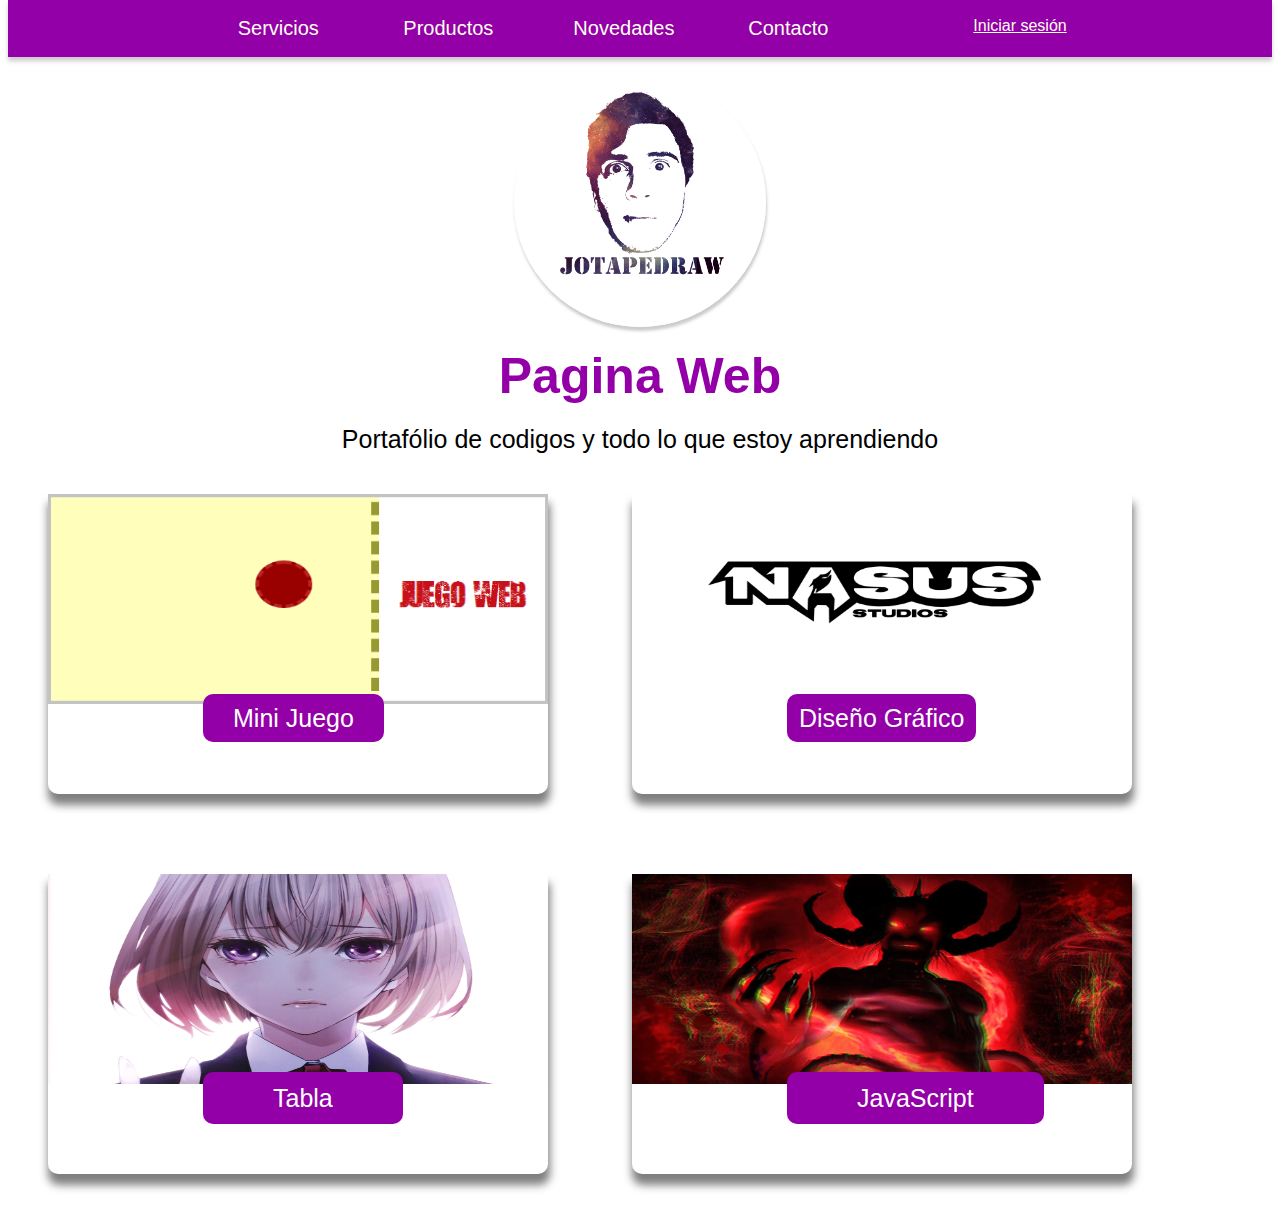
<file: index.html>
<!DOCTYPE html>
<html lang="en">
<head>
    <meta charset="UTF-8">
    <meta name="viewport" content="width=device-width, initial-scale=1.0">
    <meta http-equiv="X-UA-Compatible" content="ie=edge">
    <title>aplicando todo</title>
    <link rel="stylesheet" href="css/table.css">
    <link rel="stylesheet" href="css/diseno.css">
 
    <script src="js/menu.js"></script>
    
</head>
<body>


</div>

<nav>
    
<div class="links">
  <button onclick="activeMenu()" class="nav-link">Servicios </button>
    <div class="menu">
        <button class="nav-link">servio1</button>
        <button class="nav-link">servio2</button>
        <button class="nav-link">servio3</button>
        <button class="nav-link">servio4</button>
    </div>
    
  <button class="nav-link">Productos</button>
  <button class="nav-link">Novedades</button>
 <button class="nav-link">Contacto</button>
</div>
<a href="#" class="text-nav">Iniciar sesión</a>
</nav>



<section class="image"></section>
<h1>Pagina Web</h1>
<p>Portafólio de codigos y todo lo que estoy aprendiendo

</p>

<section>
    <div class="content">
      <img src="img/game.png" class="images" alt="image3">
         <a href="startgame.html" class="buttom buttom2">Mini Juego</a>
    </div>
    <div class="content">
        <img src="img/logo studiog2.png" class="images" alt="image3">
           <a href="#" class="buttom buttom3">Diseño Gráfico</a>
      </div>
  </section>

<section>
<div class="content">
<img src="img/1.jpg" class="images" alt="image2">
<a href="table.html" class="buttom">Tabla</a>
</div>
<div class="content">
        <img src="img/Demon.jpg" class="images" alt="image3">
        <a href="aplicattions.html" class="buttom">JavaScript</a>
</div>
</section>



</body>
</html>
</file>
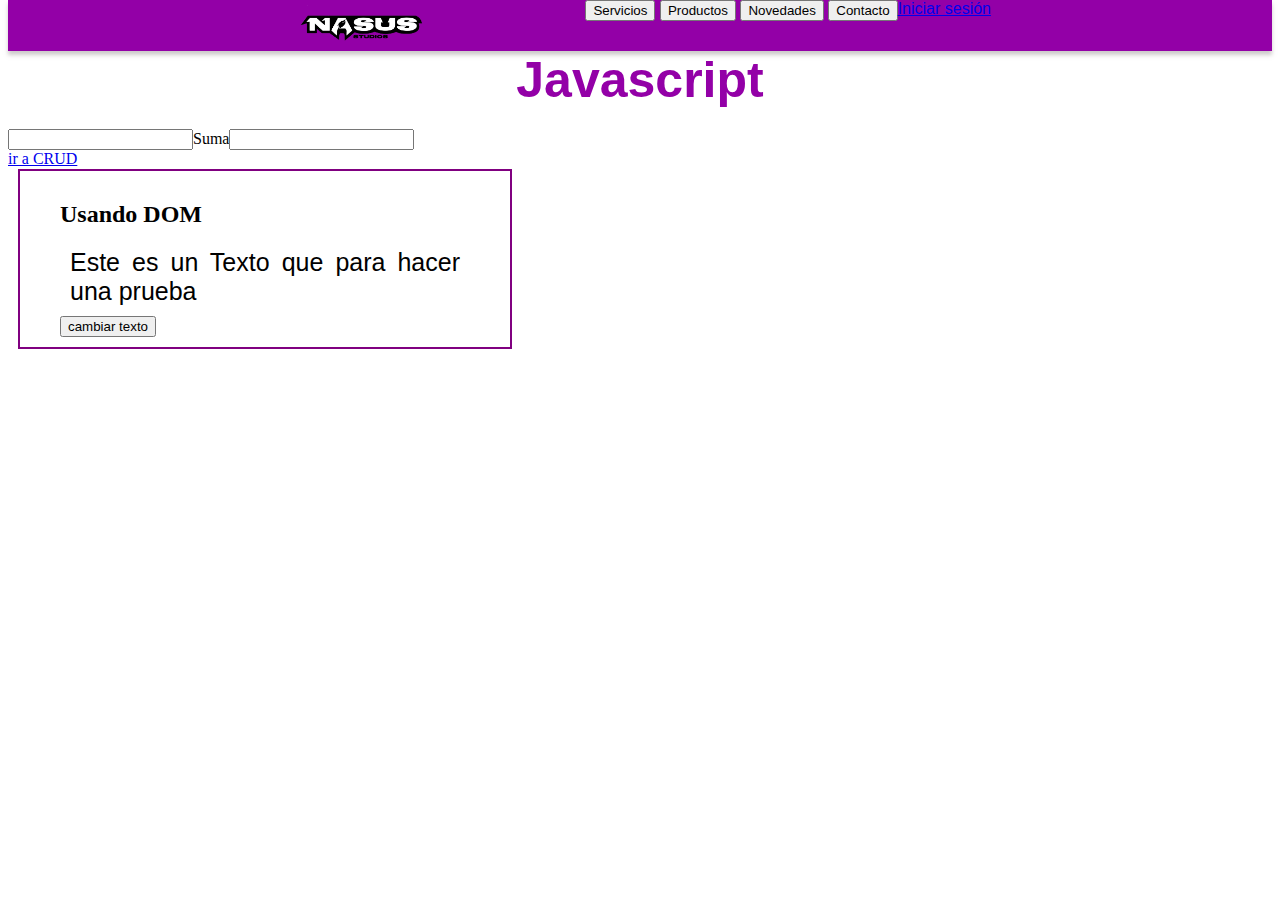
<file: aplicattions.html>
<!DOCTYPE html>
<html lang="en">
<head>
    <meta charset="UTF-8">
    <meta name="viewport" content="width=device-width, initial-scale=1.0">
    <meta http-equiv="X-UA-Compatible" content="ie=edge">
    <title>Lo que aprendo de JS</title>
    <link rel="stylesheet" href="css/table.css">
    <link rel="stylesheet" href="css/diseno.css">
    <link rel="stylesheet" href="css/js.css">
    <script src="js/menu.js"></script>
    
</head>
<body>

<nav>
    <img src="img/logo.png" alt="logo" class="logo">
<div class="enlaces">
  <button onclick="activeMenu()" class="nav-enlace">Servicios </button>
    <div class="menu">
        <button class="nav-enlace">Inicio</button>
        <button class="nav-enlace">servio2</button>
        <button class="nav-enlace">servio3</button>
        <button class="nav-enlace">servio4</button>
    </div>
    
  <button class="nav-enlace">Productos</button>
  <button class="nav-enlace">Novedades</button>
 <button class="nav-enlace">Contacto</button>
</div>
<a href="#" class="texto-nav">Iniciar sesión</a>
</nav>
    
<body>
<h1>Javascript</h1>
    <section class="bloque">
        <h2>Usando DOM</h2>

    <p id="parrafo">Este es un Texto que para hacer una prueba</p>
    <button id="button" class="button">cambiar texto</button>

    </section> 
    <script>
    var p = document.getElementById("parrafo");

    var button = document.getElementById("button");

    button.onclick = function (){
       parrafo.innerHTML = "Texto a sido cambiado"; 

    }
    </script>
 
    <section>
        <input type="text">Suma<input/>
    </section>

<div class="ubication button">
    <a href="crud.html" class="button">ir a CRUD</a>
</div>
   
    
</body>
</html>
</file>
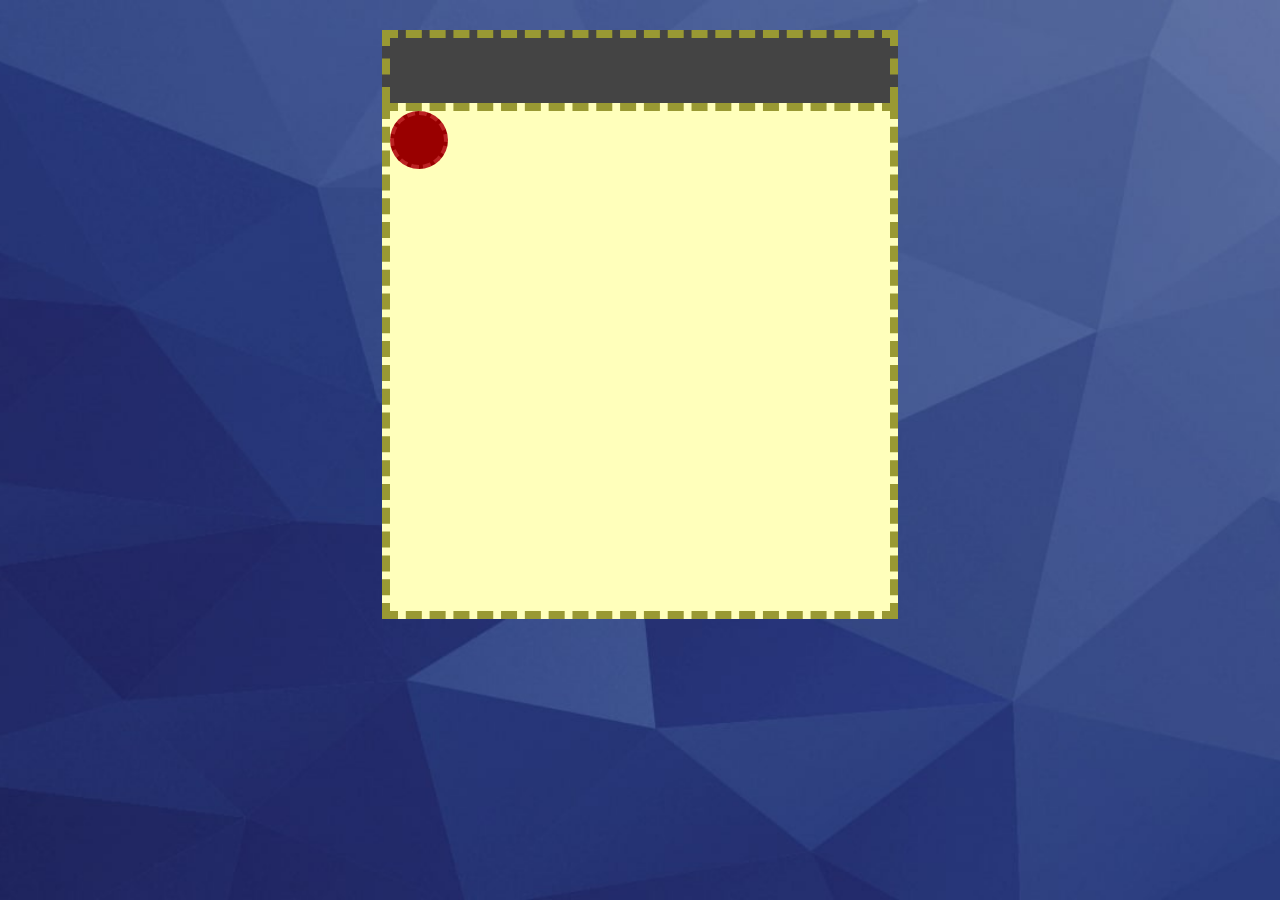
<file: game.html>
<!DOCTYPE html>
<html lang="en">
<head>
	<meta charset="UTF-8">
	<meta name="viewport" content="width=device-width, initial-scale=1.0">
	<meta http-equiv="X-UA-Compatible" content="ie=edge">
	<title>Juego</title>
	<link rel="stylesheet" type="text/css" href="css/estilo.css">
	<link rel="stylesheet" href="css/game.css">
</head>
<body>
	<div class="contenedor pointer">
		<span id="puntos"></span>
		<span id="ned"></span>
		<span id="tiempo"></span>
	</div>
	<div class="contenedor">
		<div id="player"></div>
	</div>
<script src="js/script.js"></script>
</body>
</html>
</file>
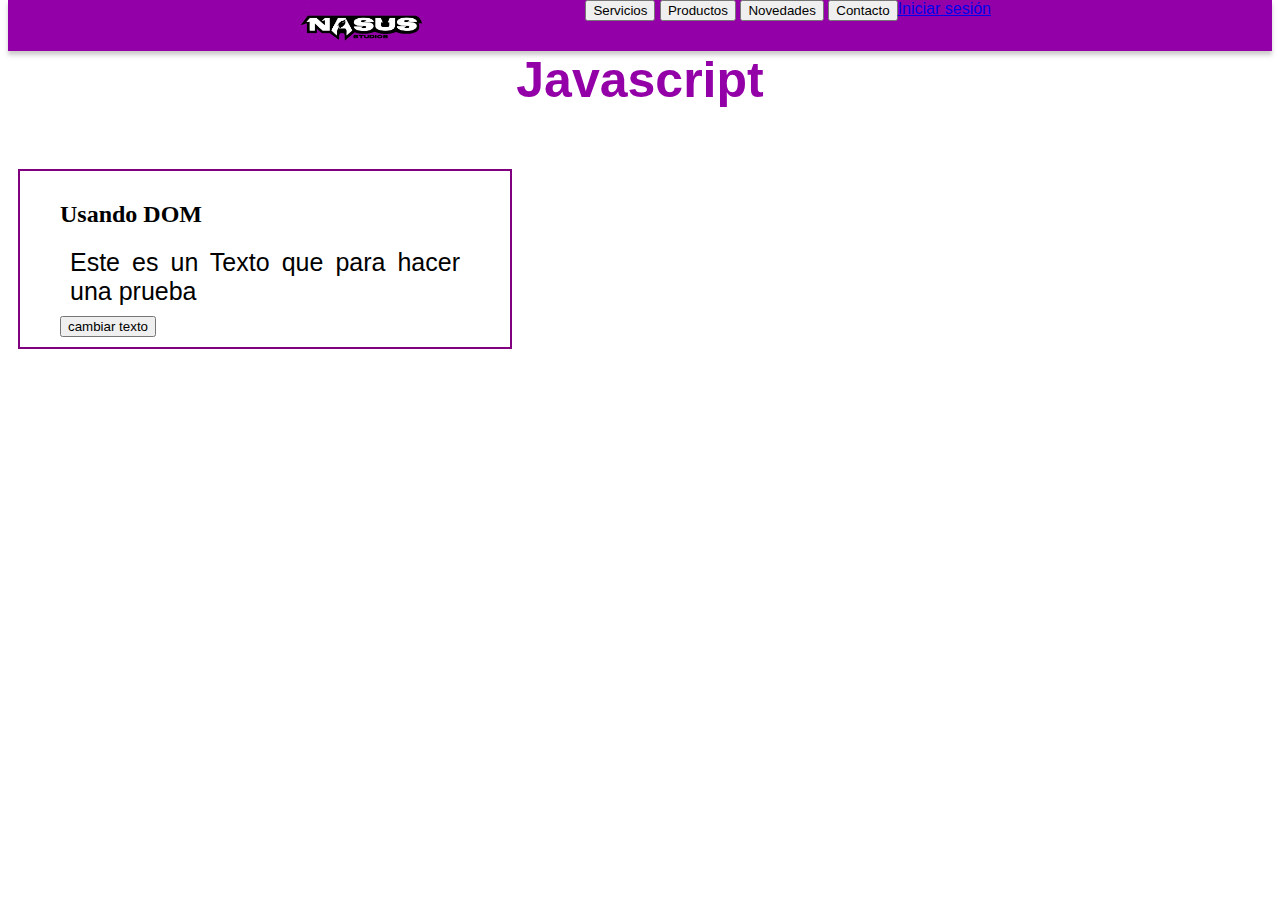
<file: javascript.html>
<!DOCTYPE html>
<html lang="en">
<head>
    <meta charset="UTF-8">
    <meta name="viewport" content="width=device-width, initial-scale=1.0">
    <meta http-equiv="X-UA-Compatible" content="ie=edge">
    <title>Lo que aprendo de JS</title>
    <link rel="stylesheet" href="css/table.css">
    <link rel="stylesheet" href="css/diseno.css">
    <link rel="stylesheet" href="css/js.css">
    <script src="js/menu.js"></script>
    
</head>
<body>

<nav>
    <img src="img/logo.png" alt="logo" class="logo">
<div class="enlaces">
  <button onclick="activeMenu()" class="nav-enlace">Servicios </button>
    <div class="menu">
        <button class="nav-enlace">servio1</button>
        <button class="nav-enlace">servio2</button>
        <button class="nav-enlace">servio3</button>
        <button class="nav-enlace">servio4</button>
    </div>
    
  <button class="nav-enlace">Productos</button>
  <button class="nav-enlace">Novedades</button>
 <button class="nav-enlace">Contacto</button>
</div>
<a href="#" class="texto-nav">Iniciar sesión</a>
</nav>
    
<body>
<h1>Javascript</h1>
    <section class="bloque">
        <h2>Usando DOM</h2>

    <p id="parrafo">Este es un Texto que para hacer una prueba</p>
    <button id="boton" class="boton">cambiar texto</button>

    </section>
    <script>
    var p = document.getElementById("parrafo");

    var boton = document.getElementById("boton");

    boton.onclick = function (){
       parrafo.innerHTML = "Texto a sido cambiado"; 

    }

   
    </script>
    
</body>
</html>
</file>
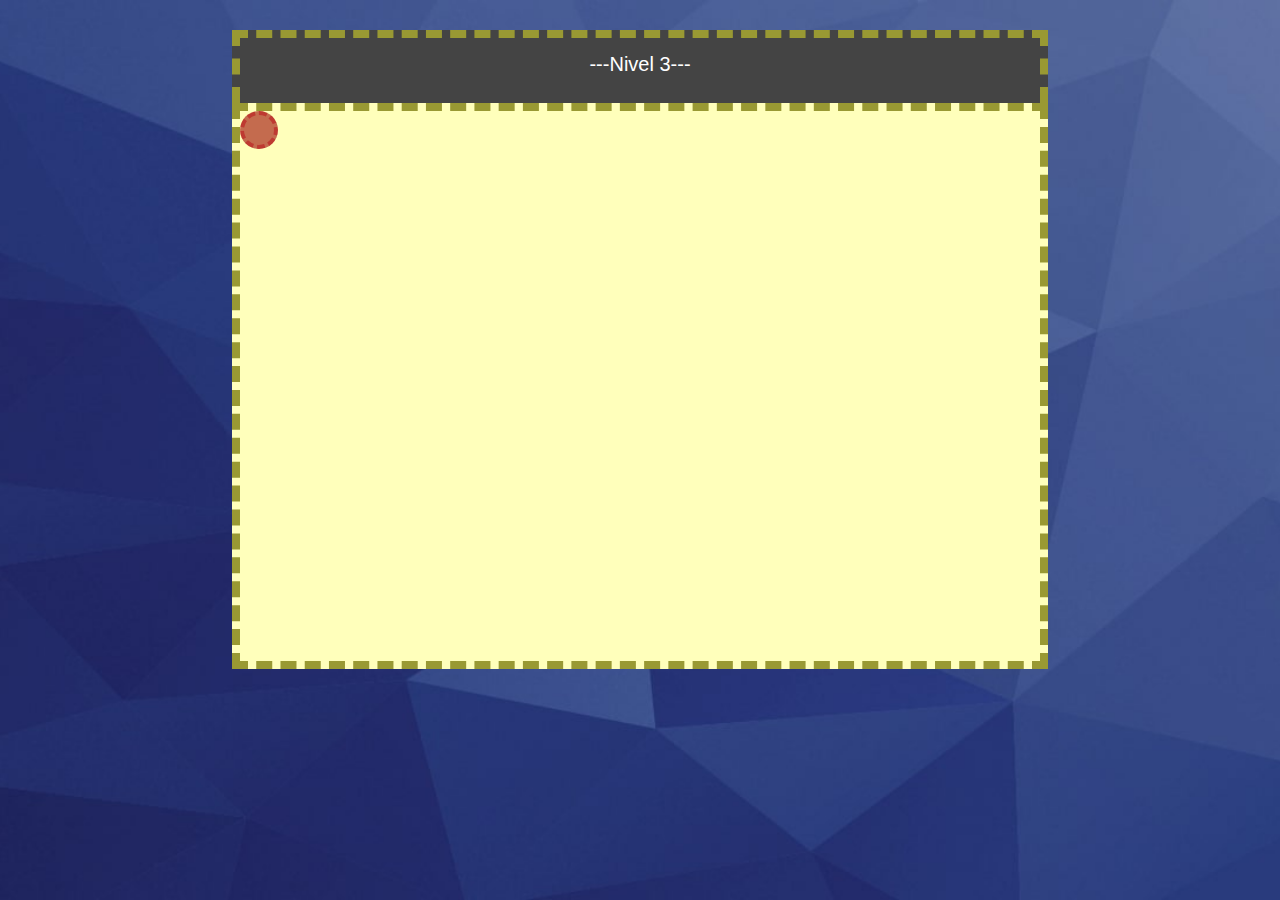
<file: lvl3.html>
<!DOCTYPE html>
<html lang="en">
<head>
	<meta charset="UTF-8">
	<meta name="viewport" content="width=device-width, initial-scale=1.0">
	<meta http-equiv="X-UA-Compatible" content="ie=edge">
	<title>Juego lvl 2</title>
	<link rel="stylesheet" type="text/css" href="css/estilo.css">
	<link rel="stylesheet" href="css/game.css">
	
</head>
<body>
	<div class="container3 pointer">
		<p>---Nivel 3---</p>
		<span id="puntos"></span>
		<span id="ned"></span>
		<span id="tiempo"></span>
	</div>
	<div class="container3">
		<div id="playerlvl3"></div>
	</div>
<script src="js/script3.js"></script>
</body>
</html>
</file>
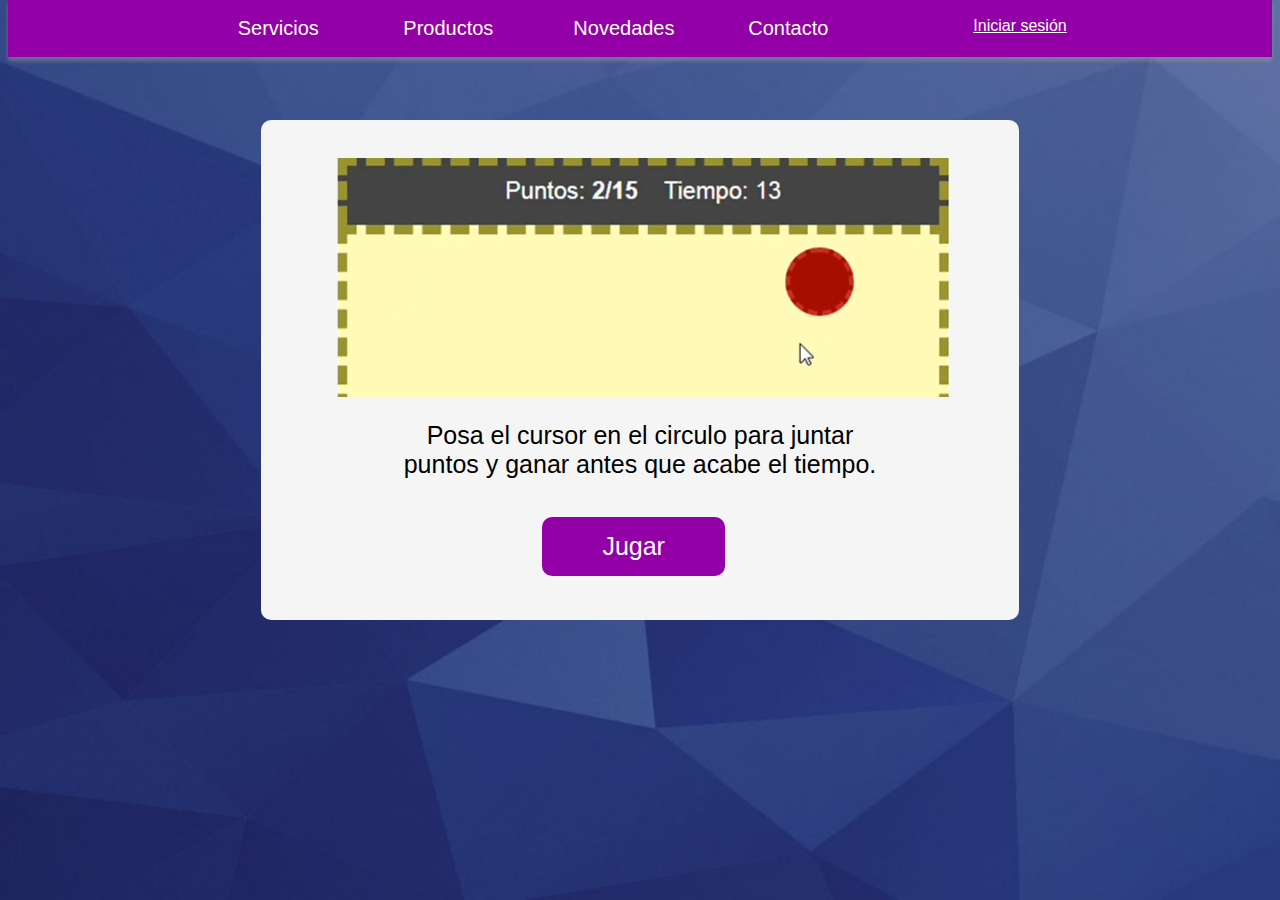
<file: startgame.html>
<!DOCTYPE html>
<html lang="en">
<head>
    <meta charset="UTF-8">
    <meta name="viewport" content="width=device-width, initial-scale=1.0">
    <meta http-equiv="X-UA-Compatible" content="ie=edge">
    <title>Game</title>
    <link rel="stylesheet" href="css/table.css">
    <link rel="stylesheet" href="css/diseno.css">
    <link rel="stylesheet" href="css/game.css">
 
    <script src="js/menu.js"></script>
</head>
<body>

        <nav>
    
                <div class="links">
                  <button onclick="activeMenu()" class="nav-link">Servicios </button>
                    <div class="menu">
                        <button class="nav-link">servio1</button>
                        <button class="nav-link">servio2</button>
                        <button class="nav-link">servio3</button>
                        <button class="nav-link">servio4</button>
                    </div>
                    
                  <button class="nav-link">Productos</button>
                  <button class="nav-link">Novedades</button>
                 <button class="nav-link">Contacto</button>
                </div>
                <a href="#" class="text-nav">Iniciar sesión</a>
                </nav>

<section class="block">
    <img  class="image2" src="img/gameExample.png" alt="gameExample">
    <p class="text">Posa el cursor en el circulo para juntar puntos y ganar antes que acabe el tiempo.</p>
    <a href="game.html" class="btn">Jugar</a>
</section>
    
</body>
</html>
</file>
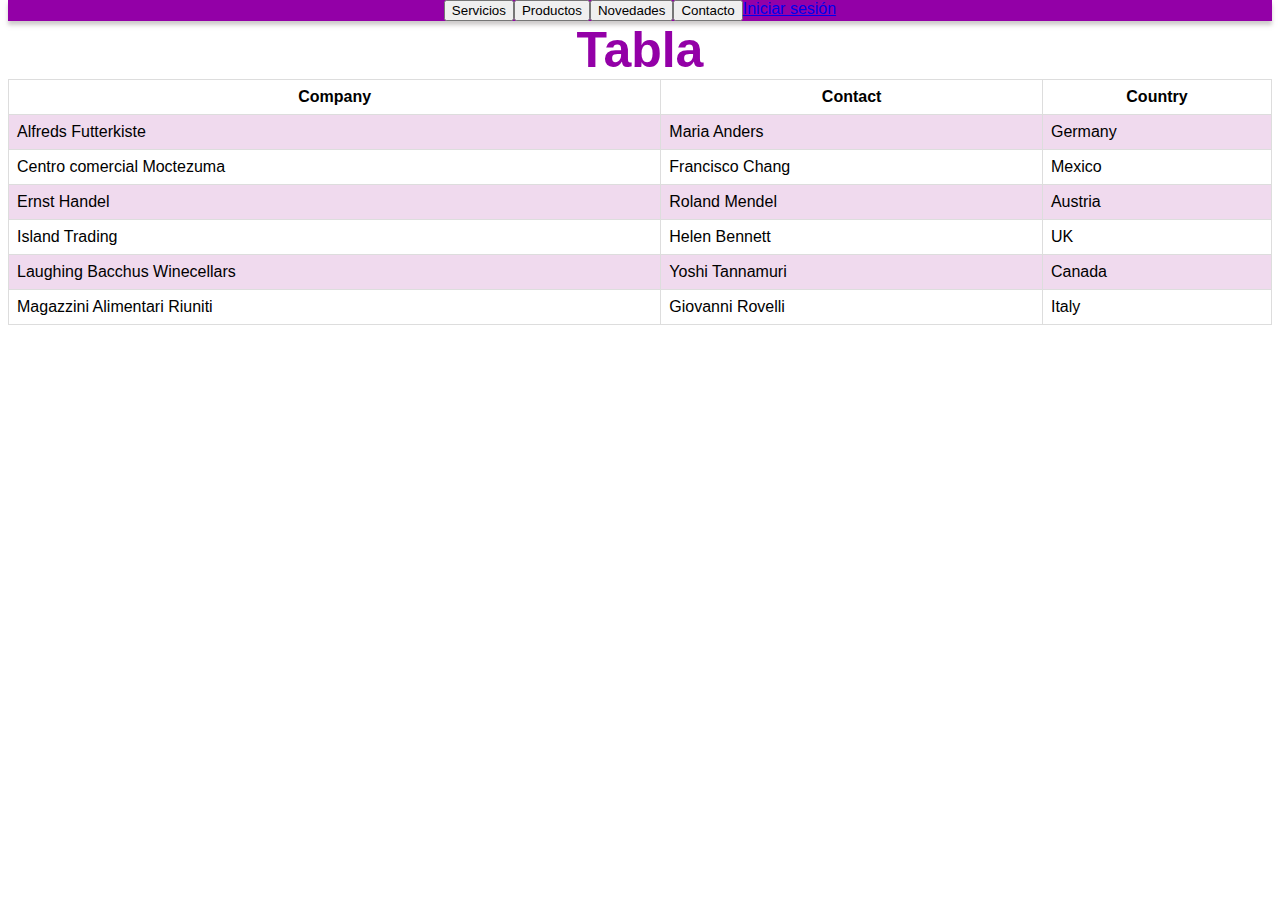
<file: tabla.html>
<!DOCTYPE html>
<html lang="en">
<head>
    <meta charset="UTF-8">
    <meta name="viewport" content="width=device-width, initial-scale=1.0">
    <meta http-equiv="X-UA-Compatible" content="ie=edge">
    <title>Tabla</title>
    <link rel="stylesheet" href="css/table.css">
    <link rel="stylesheet" href="css/diseno.css">
    <script src="js/menu.js"></script>
</head>
<body>

  <nav>
    <button onclick="activeMenu()" class="nav-enlace">Servicios </button>
    <div class="menu">
        <a href="inicio.html" class="nav-enlace">servio1</a>
        <button class="nav-enlace">servio2</button>
        <button class="nav-enlace">servio3</button>
        <button class="nav-enlace">servio4</button>
    </div>
    
    <button class="nav-enlace">Productos</button>
    <button class="nav-enlace">Novedades</button>
    <button class="nav-enlace">Contacto</button>

<a href="#" class="texto-nav">Iniciar sesión</a>
</nav>

<h1>Tabla</h1>
    <table>
            <tr>
              <th>Company</th>
              <th>Contact</th>
              <th>Country</th>
            </tr>
            <tr>
              <td>Alfreds Futterkiste</td>
              <td>Maria Anders</td>
              <td>Germany</td>
            </tr>
            <tr>
              <td>Centro comercial Moctezuma</td>
              <td>Francisco Chang</td>
              <td>Mexico</td>
            </tr>
            <tr>
              <td>Ernst Handel</td>
              <td>Roland Mendel</td>
              <td>Austria</td>
            </tr>
            <tr>
              <td>Island Trading</td>
              <td>Helen Bennett</td>
              <td>UK</td>
            </tr>
            <tr>
              <td>Laughing Bacchus Winecellars</td>
              <td>Yoshi Tannamuri</td>
              <td>Canada</td>
            </tr>
            <tr>
              <td>Magazzini Alimentari Riuniti</td>
              <td>Giovanni Rovelli</td>
              <td>Italy</td>
            </tr>
          </table>
    
</body>
</html>
</file>
<file: css/table.css>
h1{
    font-family: Arial, Helvetica, sans-serif;
    font-size: 70px;
    color: #9300a7;
    text-align: center;

}

table {
    margin-top: -20px;
    font-family: arial, sans-serif;
    border-collapse: collapse;
    width: 100%;
  }

  th{
    text-justify: center;
  }
  td{
    text-align: left;
  }
  td, th {
    border: 1px solid #dddddd;
    padding: 8px;
  }
  
  tr:nth-child(even) {
    background-color: #f0daee;
  }
</file>
<file: css/diseno.css>
#proyect {background-color: #FAE6F6;
}

.logo{
    justify-content: left;
    padding: 5px 160px 0px 10px;
    position: relative;
    width: 10%;
    height: 10%;
}
nav{   
    justify-content: center;
    margin-top: -8px;
    background: #9300a7;
    padding: 0px;
    width: 100%;
    display: flex;
    font-family: Arial, Helvetica, sans-serif;
    box-shadow:0px 4px 4px rgba(158, 151, 151, 0.5);
}
.links{
    display: flex;
    justify-content: center;
}
.text-nav{
    display: flex;
    justify-content: right;
    padding: 17px 20px 0px 100px;
    color:#FFFFF2;
   
    

}
.nav-link{
    text-decoration: none;
    justify-content: center;
    position: relative;
    display: block;
    width: 170px;
    height: 100%;
    transition: 0.4s;
    background:#9300a7;
    color:#FFFFF2;
    padding: 17px 40px;
    font-size: 20px;
    border-style: none;  

}

.nav-link:hover{
    background: #FF30EA;
    color: #FFFFF2;
    cursor: pointer;
    
}
.menu {
    
    width: 100%;
    height: 40%;
    display: none;
   
    
}

.menu--active {
    display: block;
    
}


.image{
    
    margin:20px auto;
    width: 20%;
    height: 250px;
    background-image: url("./../img/LogoIndex.jpg");
    background-size: 100% 100%;
    box-shadow:1px 4px 3px rgba(158, 151, 151, 0.5); 
    border-radius: 50%;
    
}
h1{
    margin-top: 0px;
    margin-bottom: 20px;
    font-family: Arial, Helvetica, sans-serif;
    font-size: 50px;
    color: #9300a7;
    text-align: center;
}

p{
    margin: 10px 270px auto;
    text-justify: auto;
    font-family: Arial, Helvetica, sans-serif;
    font-size: 25px;
    text-align: center;

}

.images{
    float: inline-start;
    height: 70%;
    width: 100%;
}
   
.content{
    display: inline-block;
    margin: 40px;
    background: rgb(255, 255, 255); 
    border-bottom-left-radius: 10px;
    border-bottom-right-radius: 10px;
    height: 300px;
    width: 500px;
    box-shadow:1px 10px 8px 1px rgba(0, 0, 0, 0.5);

}

.buttom{
    text-decoration: none;
    transition: 0.4s;
    font-size: 25px;
    margin: 14% 31% ;
    padding: 12px 70px;
    color:white;
    background: #9300a7;
    border: none;
    font-family: Arial, Helvetica, sans-serif;
    border-radius: 10px;
    cursor: pointer;
}
.buttom:hover{ 
    background: rgb(224, 23, 204);
    color: #FFFFF2;
}

.buttom2{
    padding: 10px 30px;
}

.buttom3{
    padding: 10px 12px;
}
</file>
<file: css/js.css>
.bloque{
    position: absolute;

    padding: 10px 40px;
    margin: 40px 10px;
    width: 410px;
    border: 2px solid purple;
}
h2{
    padding: 0%;
}
p{
    margin: 10px;
}
#parrafo{
    text-align: justify;
    
}
.buttom{
    position: relative;
    margin: 5% 14% auto;
}

.ubication{
    
}
</file>
<file: css/estilo.css>
* {
	padding: 0px;
	margin: 0px;
	font-family: sans-serif;
}

.contenedor {
    padding: 0px;
    margin: auto;
    width: 500px;
    height: 500px;
    background-color: #ffb;
    border: 8px dashed #993;
}

.container2 {
    padding: 0px;
    margin: auto;
    width: 600px;
    height: 550px;
    background-color: #ffb;
    border: 8px dashed #993;
}

.container3 {
    padding: 0px;
    margin: auto;
    width: 800px;
    height: 550px;
    background-color: #ffb;
    border: 8px dashed #993;
}

#player {
	background-color: #900;
	border: 4px dashed #b22;
	width: 50px;
	height: 50px;
	border-radius: 29px;
	position: absolute;
	transition: all 0.3s

}
#playerlvl3 {
	background-color: rgba(153, 0, 0, 0.582);
	border: 4px dashed rgba(187, 34, 34, 0.678);
	width: 30px;
	height: 30px;
	border-radius: 29px;
	position: absolute;
	transition: all 0.2s
}
.pointer {
	background-color: #444;
	height: 35px;
	margin-top: 30px;
	border-bottom: 0px;
	color: #fff;
	font-size: 20px;
	text-align: center;
	padding: 15px 0px;
}
</file>
<file: css/game.css>
html { 
    background: url("./../img/bg.jpg") no-repeat center fixed; 
    background-size: cover;
  }

.block{
    background-color: whitesmoke;
    margin: 5% 20% auto;
    height: 500px;
    width: 60%;
    border-radius: 10px;
}
.image2{
    padding: 0px 0px 15px auto;
    margin: 5% 10% auto;
}
.btn{
    text-decoration: none;
    position: absolute;
    font-size: 25px;
    margin: 3% 22% auto;
    padding: 15px 60px;
    color:white;
    background: #9300a7;
    border: none;
    font-family: Arial, Helvetica, sans-serif;
    border-radius: 10px;
    cursor: pointer;
}
.btn:hover{
    background: rgb(224, 23, 204);
    transition: 0.4s;
}
.text{
    margin: 20px 130px auto;
}
</file>
